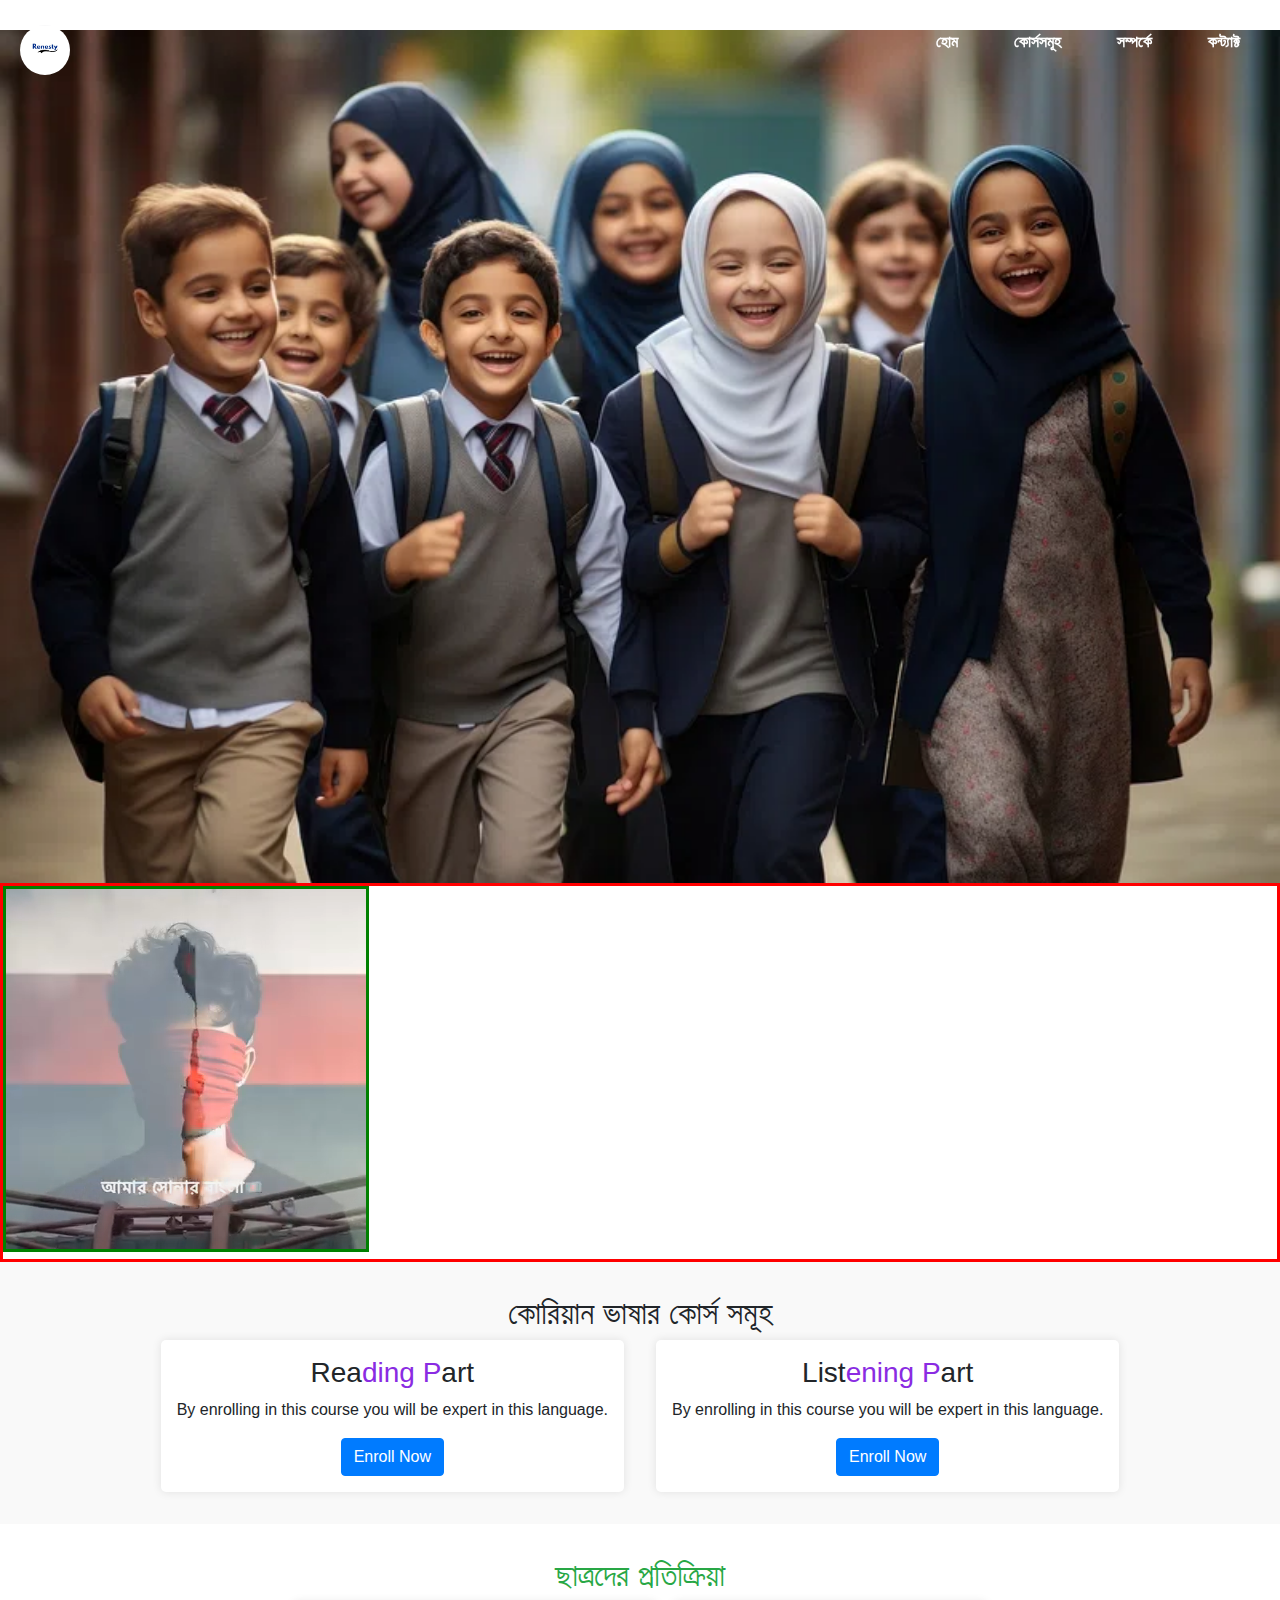
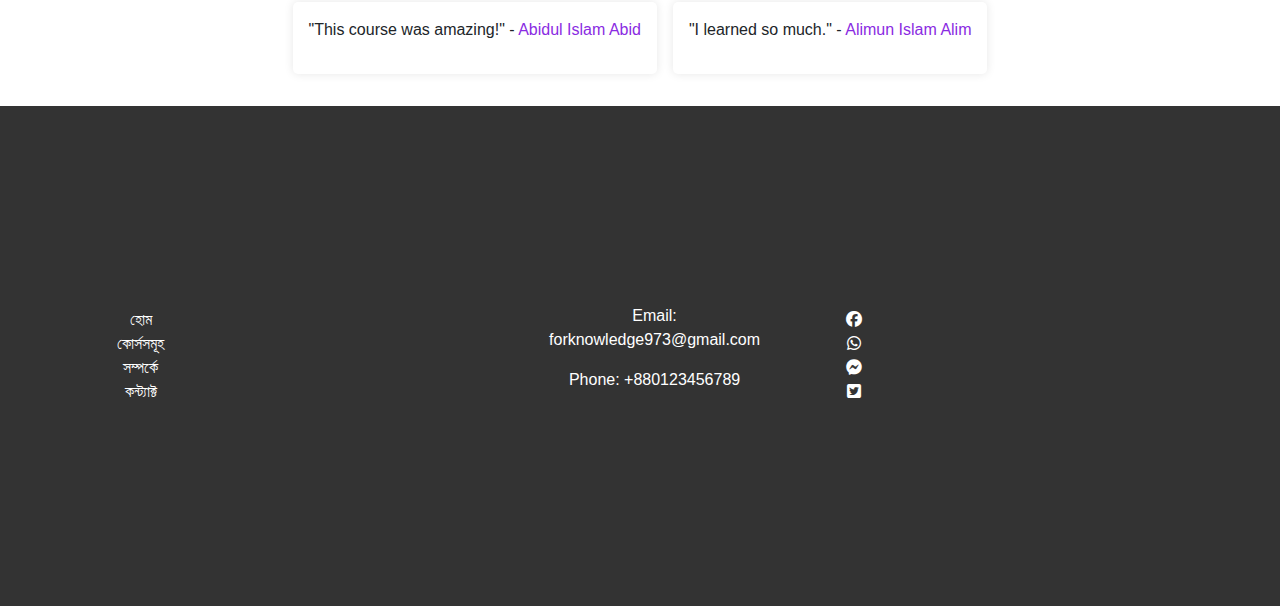
<file: index.html>
<!DOCTYPE html>
<html lang="en">
  <head>
    <meta charset="UTF-8" />
    <meta name="viewport" content="width=device-width, initial-scale=1.0" />
    <title>Be smarter using Al</title>
    <link rel="stylesheet" href="https://maxcdn.bootstrapcdn.com/bootstrap/4.5.2/css/bootstrap.min.css">

<link rel="stylesheet" href="https://cdnjs.cloudflare.com/ajax/libs/font-awesome/6.5.2/css/all.min.css">

    <link rel="stylesheet" href="styles.css" />
  </head>
  <body>
    
    <header class="text-center">
      <div class="logo">
        <img src="logo.png" alt="Logo" width="50px" class="rounded-circle">
        <!-- <h1>My<span>Courses</span></h1> -->
      </div>
      <div class="menu-toggle"><i class="fas fa-bars"></i></div>
      <nav>
        <ul>
          <li><a href="#home">হোম</a></li>
          <li><a href="#courses">কোর্সসমূহ</a></li>
          <li><a href="#about">সম্পর্কে</a></li>
          <li><a href="#contact">কন্ট্যাক্ট</a></li>
        </ul>
      </nav>
    </header>
    


    <!-- Hero Section -->
    <section id="home" class="hero">
      <img src="banner1.png" alt="Banner Image" />
    
      </div>
    </section>


              <!-- This is Intro Area -->

              <div class="intro">
                <video class="video" autoplay muted  loop controls>
                  <source src="bangla.mp4" type="video/mp4">
                  
              </video>
</div>
              <!-- This is Intro Area -->

    <!-- Featured Courses -->
    <section id="courses" class="featured-courses">
      <h2>কোরিয়ান ভাষার কোর্স সমূহ</h2>
      <div class="course-list">
        <div class="course">
          <h3>Rea<span class="span1">ding P</span>art</h3>
          <p>By enrolling in this course you will be expert in this language.</p>
          <a href="info/AmarKorian Course.html"><button class="btn btn-primary">  Enroll Now</button></a>
        </div>
        <div class="course">
          <h3>List<span class="span1">ening P</span>art</h3>
          <p>By enrolling in this course you will be expert in this language.</p>
          <button class="btn btn-primary">Enroll Now</button>
        </div>
        <!-- Add more courses as needed -->
      </div>
    </section>

    <!-- Testimonials -->
    <section class="testimonials">
      <h2  class="text-success">ছাত্রদের প্রতিক্রিয়া</h2>
      <div class="testimonial-list">
        <div class="testimonial">
          <p>"This course was amazing!" - <span class="span1"> Abidul Islam Abid</span></p>
        </div>
        <div class="testimonial">
          <p>"I learned so much." - <span class="span1">Alimun Islam Alim</span></p>
        </div>
        <!-- Add more testimonials as needed -->


       

      </div>
    </section>

    <!-- Footer -->
    <footer>
      <div class="quick-links">
        <a href="#home">হোম</a>
        <a href="#courses">কোর্সসমূহ</a>
        <a href="#about">সম্পর্কে</a>
        <a href="#contact">কন্ট্যাক্ট</a>
      </div>
      <div class="contact-info">
        <p>Email: forknowledge973@gmail.com</p>
        <p>Phone: +880123456789</p>
      </div>
      <div class="social-media">
        <a href="#">  <i class="fa-brands fa-facebook" class=""></i></a>
        <a href="#"><i class="fa-brands fa-whatsapp"></i></a>
        <a href="#"><i class="fa-brands fa-facebook-messenger"></i></a>
        <a href="#"><i class="fa-brands fa-square-twitter"></i></a>

      </div>
    </footer>

    <!-- Login and Signup Modals -->
    <div id="login-modal" class="modal">
      <div class="modal-content">
        <span class="close" onclick="closeModal('login-modal')">&times;</span>
        <h2>লগইন</h2>
        <form id="login-form">
          <input type="email" placeholder="ইমেল" required />
          <input type="password" placeholder="পাসওয়ার্ড" required />
          <button type="submit">লগইন</button>
        </form>
      </div>
    </div>

    <div id="signup-modal" class="modal">
      <div class="modal-content">
        <span class="close" onclick="closeModal('signup-modal')">&times;</span>
        <h2 class="" >সাইন আপ</h2>
        <form id="signup-form">
          <input type="text" placeholder="নাম" required />
          <input type="email" placeholder="ইমেল" required />
          <input type="password" placeholder="পাসওয়ার্ড" required />
          <button type="submit">সাইন আপ</button>
        </form>

      </div>
    </div>







    <script src="scripts.js"></script>
  </body>
</html>
</file>
<file: styles.css>
body {
  font-family: Arial, sans-serif;
  margin: 0;
  padding: 0;
  /* box-sizing: border-box; */
}

header {
  position: fixed;
  top: 0;
  width: 100%;
  z-index: 1000;
  display: flex;
  /* background-color: #333; */
  margin-top: 15px;
  align-items: center;
  justify-content: space-between;
  padding: 10px 20px;
}

/* header .logo {
  font-size: 1.5rem;
  font-family: sans-serif;
  font-weight: bold;
  color: white;
} */

span {
  color: greenyellow;
}

nav ul {
  list-style: none;
  display: flex;
  gap: 1rem;
}

nav ul li {
  display: inline;
}

nav ul li a {
  color: #fff;
  text-decoration: none;
  padding: 20px;
  font-weight: bold;
  text-align: center;
}

.auth-buttons button {
  margin-left: 0.5rem;
}

/* New Code for Three-Dot Menu on Mobile */
.menu-toggle {
  display: none;
  cursor: pointer;
  font-size: 24px;
  color: #fff;
}

@media (max-width: 768px) {
  header {
    flex-direction: column;
    align-items: flex-start;
  }

  .menu-toggle {
    display: block;
  }

  nav ul {
    display: none;
    flex-direction: column;
    width: 100%;
  }

  nav ul li {
    width: 100%;
    text-align: center;
    padding: 10px 0;
  }

  nav ul li a {
    display: block;
    width: 100%;
  }

  nav ul.active {
    display: flex;
  }
}

@media (max-width: 480px) {
  .logo {
    font-size: 20px;
  }

  nav ul li a {
    font-size: 16px;
  }
}

.hero {
  position: relative;
  text-align: center;
  color: white;
  margin-top: 30px;
}

.hero img {
  width: 100%;
  height: auto;
}

.hero-text {
  position: absolute;
  top: 50%;
  left: 50%;
  transform: translate(-50%, -50%);
  margin-top: 30px;
  font-weight: bolder;
  /* background-color: green; */
  padding: 15px;
  width: 20%;
  font-size: 35px;
}


.intro{
  position: relative;
  border: 3px solid red;
  justify-content: center;
  align-items: center;
  margin-top: 10px;
  margin: auto;
}

.intro .video{
  margin: auto;
  border: 3px solid green;
/* position: absolute; */
}



.featured-courses {
  padding: 2rem;
  background-color: #f9f9f9;
  text-align: center;
}

.featured-courses .course-list {
  display: flex;
  justify-content: center;
  gap: 2rem;
}

.featured-courses .course {
  background-color: #fff;
  padding: 1rem;
  border-radius: 5px;
  box-shadow: 0 0 10px rgba(0, 0, 0, 0.1);
}

.span1 {
  color: blueviolet;
}

.testimonials {
  padding: 2rem;
  text-align: center;
}

.testimonials .testimonial-list {
  display: flex;
  justify-content: center;
  gap: 1rem;
}

.testimonials .testimonial {
  background-color: #fff;
  padding: 1rem;
  border-radius: 5px;
  box-shadow: 0 0 10px rgba(0, 0, 0, 0.1);
}

footer {
  background-color: #333;
  color: #fff;
  padding: 1rem 2rem;
  text-align: center;
  display: flex;
  justify-content: space-between;
  align-items: center;
  height: 500px;
}

footer .quick-links a,
footer .social-media a {
  color: #fff;
  text-decoration: none;
  margin-right: 300px;
}

footer .contact-info {
  margin: 0;
}

.modal {
  display: none;
  position: fixed;
  z-index: 1;
  left: 0;
  top: 0;
  width: 100%;
  height: 100%;
  overflow: auto;
  background-color: rgb(0, 0, 0);
  background-color: rgba(0, 0, 0, 0.4);
}

.modal-content {
  background-color: #fefefe;
  margin: 15% auto;
  padding: 20px;
  border: 1px solid #888;
  width: 80%;
}

.close {
  color: #aaa;
  float: right;
  font-size: 28px;
  font-weight: bold;
}


.hero-video{
  width: 450px;
  height: 300px;
border-radius: 10px 10px 10px 10px;   
}
</file>
